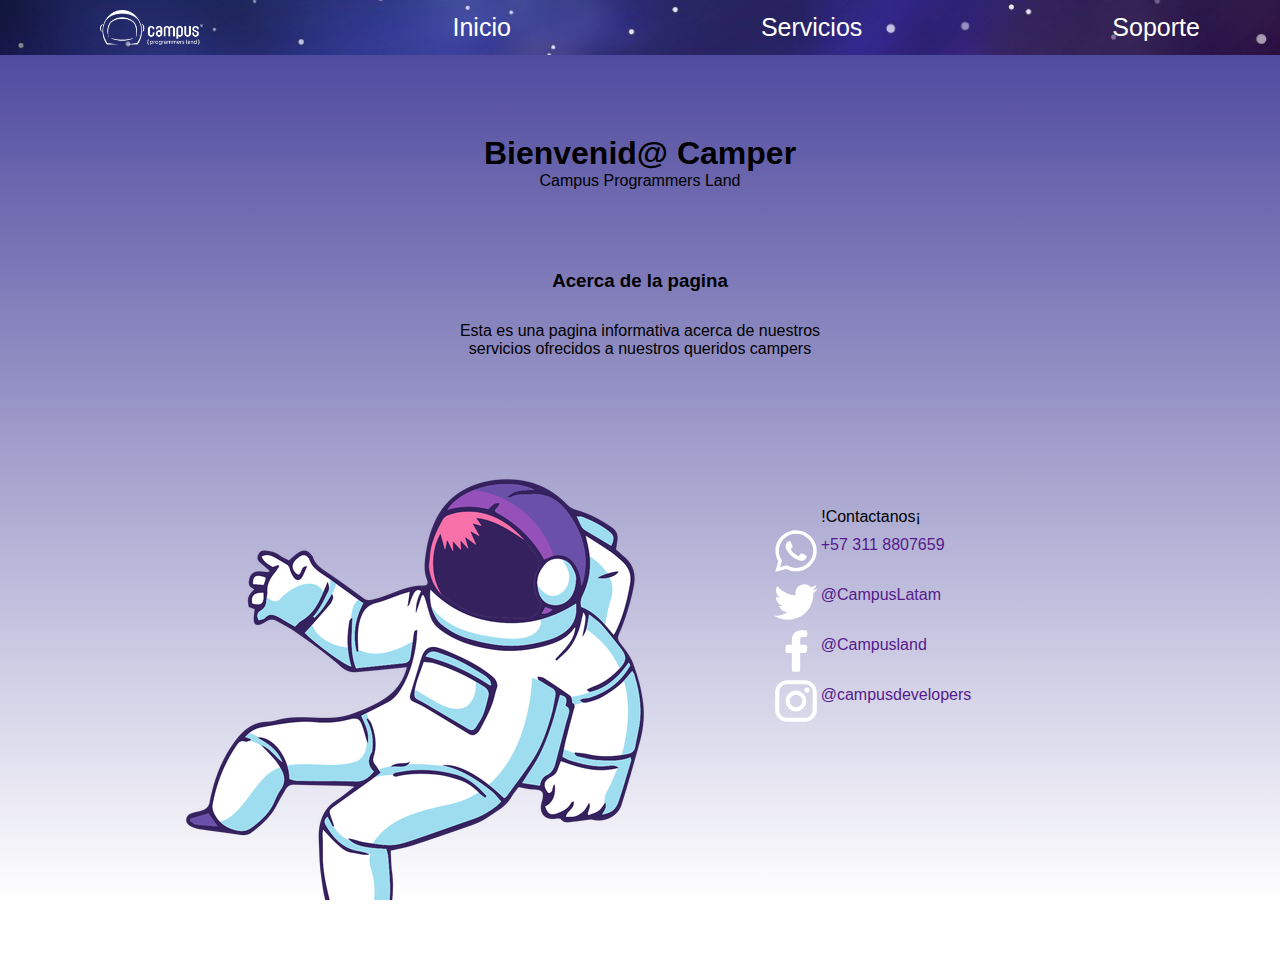
<file: index.html>
<!DOCTYPE html>
<html lang="en">
  <head>
    <meta charset="UTF-8" />
    <meta http-equiv="X-UA-Compatible" content="IE=edge" />
    <meta name="viewport" content="width=device-width, initial-scale=1.0" />
    <link rel="stylesheet" href="./style.css" />
    <link rel="stylesheet" href="./js/apps.css" />
    <title>CampersEngine</title>
  </head>
  <body>
    <nav>
      <section class="container1">
        <img id="logo" src="./images/logoWhite.png" alt="" class="" />
        <a href="./index.html" class="alink">Inicio</a>
        <a href="./servicios/index.html" class="alink">Servicios</a>
        <a href="./soporte/index.html" class="alink">Soporte</a>
      </section>
    </nav>
    <section class="first-message">
      <h1>Bienvenid@ Camper</h1>
      <p>Campus Programmers Land</p>
      <h3>Acerca de la pagina</h3>
    </section>
    <section class="homepage">
      <p>
        Esta es una pagina informativa acerca de nuestros servicios ofrecidos a
        nuestros queridos campers
      </p>
    </section>

    <div class="contactanos">
      <img
        src="./images/Space astronaut cartoon.png"
        alt=""
        class=""
      />
      <section class="">
        <div class="contact-info">
          !Contactanos¡
          <figure class="contact-info-container social">
            <img src="./images/whatsapp.svg" alt="" />
            <a href="">+57 311 8807659</a>
          </figure>

          <figure class="contact-info-container social">
            <img src="./images/twitter.svg" alt="" />
            <a href="">@CampusLatam</a>
          </figure>

          <figure class="contact-info-container social">
            <img src="./images/facebookF.svg" alt="" />
            <a href="">@Campusland</a>
          </figure>

          <figure class="contact-info-container social">
            <img src="./images/instagram.svg" alt="" />
            <a href="">@campusdevelopers</a>
          </figure>
        </div>
      </section>
    </div>
    <!-- <script src="js/db.js"></script> -->
  </body>
</html>
</file>
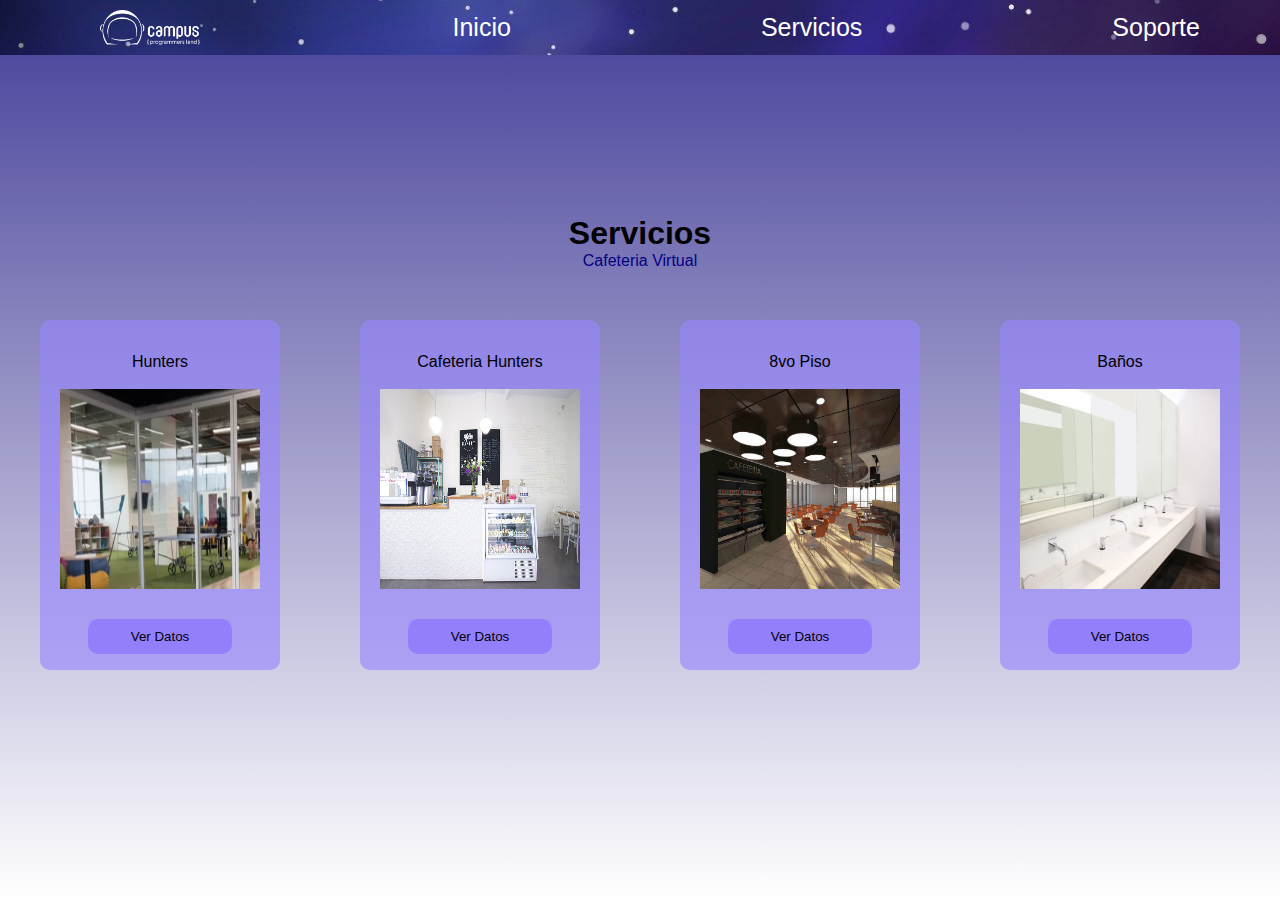
<file: servicios/index.html>
<!DOCTYPE html>
<html lang="en">
  <head>
    <meta charset="UTF-8" />
    <meta http-equiv="X-UA-Compatible" content="IE=edge" />
    <meta name="viewport" content="width=device-width, initial-scale=1.0" />
    <link rel="stylesheet" href="./style.css" />
    <link rel="stylesheet" href="../js/apps.css" />

    <title>CampersEngine</title>
  </head>
  <body>
    <nav>
      <section class="container1">
        <img id="logo" src="../images/logoWhite.png" alt="" class="" />
        <a href="../index.html" class="alink">Inicio</a>
        <a href="./index.html" class="alink">Servicios</a>
        <a href="../soporte/index.html" class="alink">Soporte</a>
      </section>
    </nav>
    <section class="first-message">
      <h1>Servicios</h1>
      <a href="../tiendaComida/index.html">Cafeteria Virtual</a>
    </section>

    <div id="contenedor-tarjetas">
      <div class="tarjetas">
        <p>Hunters</p>
        <img src="../images/hunters.png" alt="" />
        <button>Ver Datos</button>
      </div>
      <div class="tarjetas">
        <p>Cafeteria Hunters</p>
        <img
          src="../images/Interior-cafeteria-pasteleria-Ofelia-Bakery_1731437050_168755568_1200x675.jpg"
          alt=""
        />
        <button>Ver Datos</button>
      </div>
      <div class="tarjetas">
        <p>8vo Piso</p>
        <img src="../images/cafeteria 8vo.jpg" alt="" />
        <button>Ver Datos</button>
      </div>
      <div class="tarjetas">
        <p>Baños</p>
        <img src="../images/aseo.png" alt="" />
        <button>Ver Datos</button>
      </div>
    </div>

    <!--  <script src="/js/db.js"></script>
    <script src="/js/dinamic.js"></script> -->
  </body>
</html>
</file>
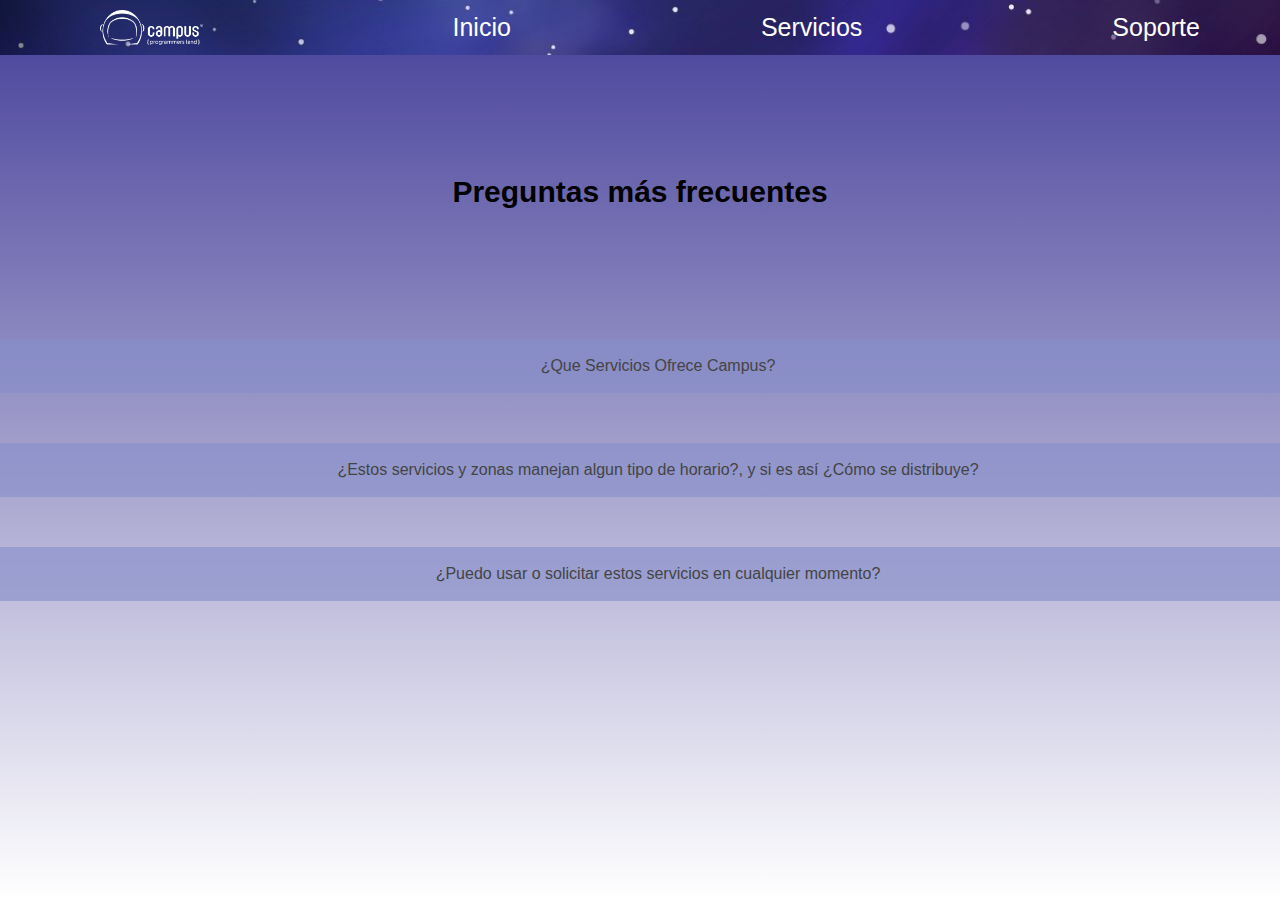
<file: soporte/index.html>
<!DOCTYPE html>
<html lang="en">
  <head>
    <meta charset="UTF-8" />
    <meta http-equiv="X-UA-Compatible" content="IE=edge" />
    <meta name="viewport" content="width=device-width, initial-scale=1.0" />
    <link rel="stylesheet" href="./style.css" />
    <link rel="stylesheet" href="../js/apps.css" />
    <title>CampersEngine</title>
  </head>
  <body>
    <nav>
      <section class="container1">
        <img id="logo" src="../images/logoWhite.png" alt="" />
        <a href="../index.html" class="alink">Inicio</a>
        <a href="../servicios/index.html" class="alink">Servicios</a>
        <a href="./index.html" class="alink">Soporte</a>
      </section>
    </nav>
    <div class="FAQ">
      <h1>Preguntas más frecuentes</h1>
    </div>
    <main>
      <p class="accordion">¿Que Servicios Ofrece Campus?</p>
      <p class="accordion">
        ¿Estos servicios y zonas manejan algun tipo de horario?, y si es así
        ¿Cómo se distribuye?
      </p>
      <p class="accordion">
        ¿Puedo usar o solicitar estos servicios en cualquier momento?
      </p>
    </main>

    <!-- <script src="/soporte/index.js"></script>
<script src="/js/db.js"></script> -->
  </body>
</html>
</file>
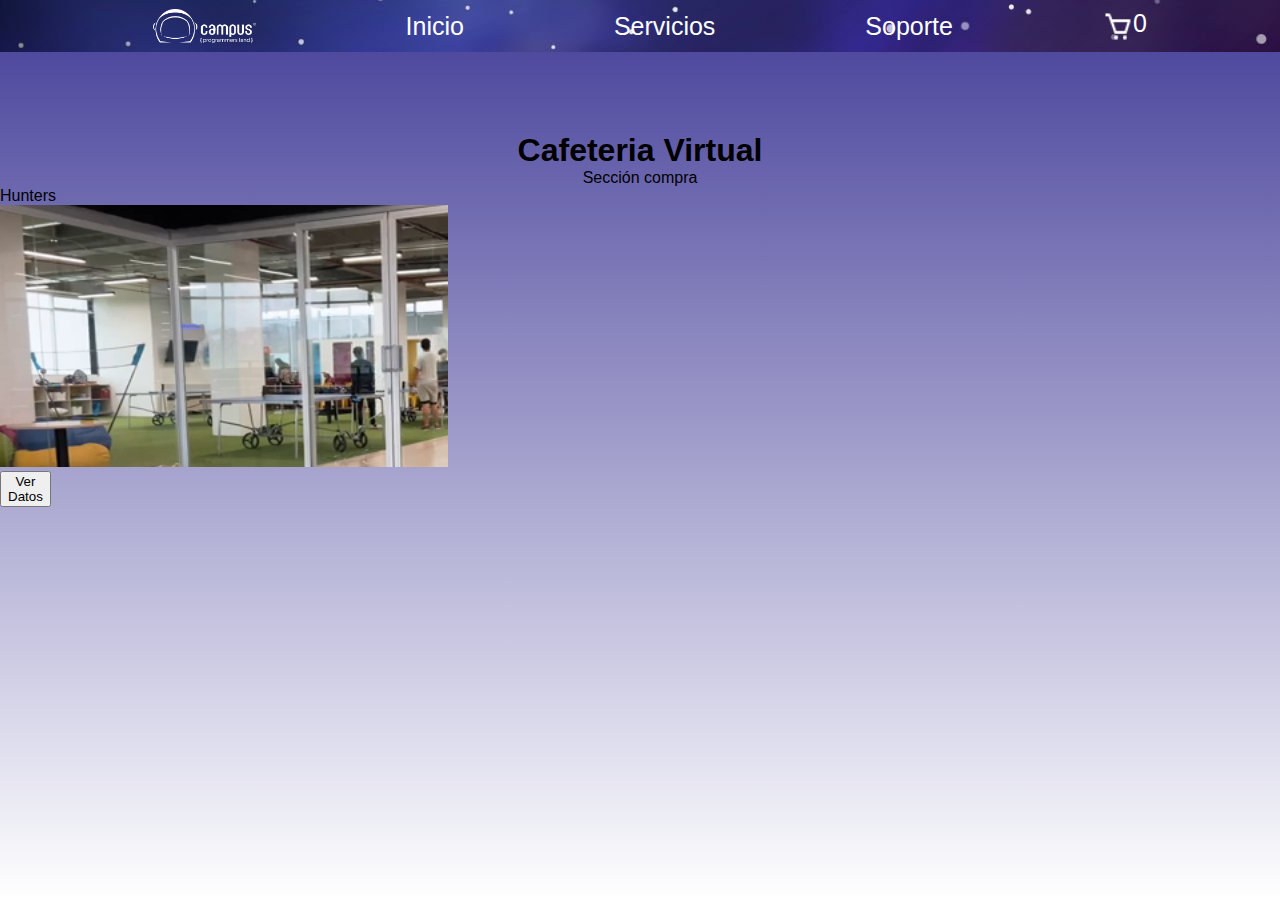
<file: tiendaComida/index.html>
<!DOCTYPE html>
<html lang="en">
  <head>
    <meta charset="UTF-8" />
    <meta http-equiv="X-UA-Compatible" content="IE=edge" />
    <link rel="icon" type="image/svg+xml" href="../images/favicon.svg" />
    <meta name="viewport" content="width=device-width, initial-scale=1.0" />
    <link rel="stylesheet" href="style.css" />
    <title>CampersEngine</title>
  </head>
  <body>
    <nav>
      <section class="container1">
        <img id="logo" src="../images/logoWhite.png" alt="" />
        <a href="../index.html" class="alink">Inicio</a>
        <a href="../servicios/index.html" class="alink">Servicios</a>
        <a href="../soporte/index.html" class="alink">Soporte</a>
        <div><img src="../images/cart-regular-24.png" alt="#" />0</div>
      </section>
    </nav>

    <header class="first-message">
      <h1>Cafeteria Virtual</h1>
      <p>Sección compra</p>
    </header>

    <div class="cart">
      <div class="cart">
        <p>Hunters</p>
        <img src="../images/hunters.png" alt="" />
        <button>Ver Datos</button>
      </div>
      <div class="cart-products">
        <p>Cafeteria Hunters</p>
        <img
          src="../images/Interior-cafeteria-pasteleria-Ofelia-Bakery_1731437050_168755568_1200x675.jpg"
          alt=""
        />
        <button>Ver Datos</button>
      </div>
      <div class="cart-products">
        <p>8vo Piso</p>
        <img src="../images/cafeteria 8vo.jpg" alt="" />
        <button>Ver Datos</button>
      </div>
      <div class="cart-products">
        <p>Baños</p>
        <img src="../images/Color-del-cafe-filtrado-y-su-parecido-con-el-color-de-un-vino-tinto.-scaled.jpg" alt="" />
        <button>Ver Datos</button>
      </div>
    </div>
    <!--     <script src="/js/tienda.js"></script>
 -->
  </body>
</html>
</file>
<file: style.css>
*{
    margin: 0;
}
@keyframes fadeInAnimation {
    0% {
        opacity: 0;
    }
    100% {
        opacity: 1;
     }
}
html{
    min-height: 100%;
    overflow: hidden;
    height: 100%;

    
}
body{
    font-family:'Trebuchet MS', 'Lucida Sans Unicode', 'Lucida Grande', 'Lucida Sans', Arial, sans-serif;
    animation: 0.25s ease-out 0s 1 fadeInAnimation;    
    background: rgb(255,255,255);
    background: linear-gradient(0deg, rgba(255,255,255,1) 0%, rgba(33, 26, 133, 0.838) 100%);
    overflow: auto;
    height: 100%;
}


nav{
    width: 100%;
}



/* nav children style*/
.container1{
    background-image: url(./images/XiP3qS0.jpg);
    padding: 10px;
    display: flex;
    flex-direction: row;
    margin: 0;
    text-align: center;
    justify-content: center;
    gap: 250px;
    flex-wrap:nowrap;
    width:100%;
    font-size: 25px;

}
.alink{
    display: flex;
    color: rgb(255, 255, 255);
    text-decoration: none;
    justify-content: center;
    background-size: cover;
    background: scroll;
    height: inherit;
    border-radius: 10px;
    align-items: center;
    
    
}

.alink:hover{
    background-color:rgb(90, 94, 224);
    cursor: pointer;
}


/* subtitulos */
.first-message{
    text-align: center;
    display: flex;
    justify-content: center;
    align-items: center;
    flex-direction: column;
    text-align: center;
}
.first-message h1{
    margin-top: 60px;
}
.first-message h3{
    margin-top: 60px;
}
.homepage{
    display: flex;
    margin-top: 20px;
    text-align: center;
    justify-content: center;
    flex-direction: row;
}
.homepage p{
    align-items: center;
    width: 50%;
}



/* seccion de contactar */
.contactanos{
    margin-top: 100px;
    display: flex;
    text-align: center;
    justify-content: center;
    flex-direction: row;
    gap: 100px;
    margin-right: 150px;
}
.contactanos a{
    
    margin-top: 10px;
}
.social{
    display: flex;
    flex-direction: row;
}
.social a{
    text-decoration: none;
}
.contact-info{
    margin-top: 50px;
}
.contact-info-container img{
    height: 50px;
}
.team-container{
    display: flex;
    flex-direction: row;
    align-items: center;
    justify-content: center;
    gap: 150px;
    margin-top: 100px;
}

@media (max-width: 1366px){

    .homepage p{

        width: 50%;
    }
    .first-message h1{
        margin-top: 60px;
    }
    .first-message h3{
        margin-top: 60px;
    }
    .homepage{
        margin-top: 20px;

    }
}
@media (max-width: 1920px){

    .homepage p{
        width: 30%;
    }
    .first-message h1{
        margin-top: 80px;
    }
    .first-message h3{
        margin-top: 80px;
    }
    .homepage{
        
        margin-top: 30px;

    }
}
</file>
<file: js/apps.css>
/* logo de nav en donde sea aplicable */
img#logo{
  width: 8%;
  align-items: center;
}

/* style predefinido para los modals*/
.modal {
    display: none;
    position: fixed;
    z-index: 1;
    left: 0;
    top: 0;
    width: 100%;
    height: 100%;
    overflow: auto;
    background-color: rgb(0,0,0);
    background-color: rgba(0,0,0,0.4);
  }
  

  div#modal-contenido {
    background-color: #fefefe;
    margin: 15% auto; 
    padding: 20px;
    border: 1px solid #888;
    border-radius: 10px;
    width: 1000px; 
  }
  
    div#modal-contenido button{
    border: none;
    background-color: rgba(90, 94, 224, 0.562);
    border-radius: 5px;
    color: white;

  }

  .close {
    color: #aaa;
    float: right;
    font-size: 28px;
    font-weight: bold;
  }
  
  .close:hover,
  .close:focus {
    color: black;
    text-decoration: none;
    cursor: pointer;
  }


/* estilo contenido modal */
  table { 
    width: 750px; 
    border-collapse: collapse; 
    margin:20px auto;
    }
  
  th { 
    background-color:rgba(90, 94, 224, 0.562); 
    color: white; 
    font-weight: bold; 
    }
  
  td, th { 
    padding: 10px; 
    border: 1px solid #ccc; 
    text-align: center; 
    font-size: 18px;
    }
  
  .labels tr td {
    background-color: #2cc16a;
    font-weight: bold;
    color: #fff;
  }
</file>
<file: servicios/style.css>
*{
    margin: 0;
}


@keyframes fadeInAnimation {
    0% {
        opacity: 0;
    }
    100% {
        opacity: 1;
     }
}


html{
    min-height: 100%;
    overflow: hidden;
    height: 100%;
}
body{
    font-family:'Trebuchet MS', 'Lucida Sans Unicode', 'Lucida Grande', 'Lucida Sans', Arial, sans-serif;
    animation: 0.25s ease-out 0s 1 fadeInAnimation;    
    background: rgb(255,255,255);
    background: linear-gradient(0deg, rgba(255,255,255,1) 0%, rgba(33, 26, 133, 0.838) 100%);
    overflow: auto;
    height: 100%;
}


nav{
    width: 100%;
}

/* nav children style */
.container1{
    background-image: url(../images/XiP3qS0.jpg);
    padding: 10px;
    display: flex;
    flex-direction: row;
    margin: 0;
    text-align: center;
    justify-content: center;
    gap: 250px;
    flex-wrap:nowrap;
    width:100%;
    font-size: 25px;

}
.alink{
    display: flex;
    color: rgb(255, 255, 255);
    text-decoration: none;
    justify-content: center;
    background-size: cover;
    background: scroll;
    height: inherit;
    border-radius: 10px;
    align-items: center;
    
    
    
}

.alink:hover{
    background-color:rgb(90, 94, 224);
    cursor: pointer;
}

/* subtitulos */
.first-message{
    text-align: center;
    display: flex;
    justify-content: center;
    align-items: center;
    flex-direction: column;
    text-align: center;
}
.first-message a{
    text-decoration: none;
    color: rgb(0, 0, 129);
}
.first-message h1{
    margin-top: 60px;
}
.first-message h3{
    margin-top: 60px;
}
.team-container{
    width: 100%;
    
    display: flex;
    flex-direction: column;
    gap: 3rem;
    justify-content: center;
}


/* contenedor tarjetas y tarjetas */
div#contenedor-tarjetas{
    justify-content: center;
    display: flex;
    margin-top: 50px;
    flex-direction: row;
    justify-content: center;
    gap: 80px;
    
}
.tarjetas{
    justify-content: center;
    display: flex;
    flex-direction: column;
    height: 350px;
    background-color:  #9785ff9d;
    border-radius: 10px;
    align-items: center;
}
.tarjetas p{

    margin-top: 8px;
    margin-bottom: 8px;
    padding: 10px;
    border-radius: 10px;
    
}
.tarjetas img{

    
    padding-right: 20px;
    padding-left: 20px;
    
    height: 200px;
    width: 200px;
    
}
.tarjetas button{

    border: none;
    border-radius: 10px;
    background-color: rgba(133, 106, 255, 0.589) ;
    margin-top: 30px;
    width: 60%;
    height: 10%;
}
.tarjetas button:hover{
    cursor: pointer;
    background-color: rgba(161, 140, 255, 0.705) ;

}
div#comida{
    display: flex;
    gap: 80px;
}




@media (max-width: 1360px){

    .first-message{
        margin-top: 100px;

    }

    .team-container{

        width: 100%;
        
        
    }


}

@media (min-width: 1920px){

    .first-message{
        margin-top: 40px;

    }

    .team-container{
        width: 100%;
        
        
    }



}
</file>
<file: soporte/style.css>
*{
    margin: 0;
}
@keyframes fadeInAnimation {
    0% {
        opacity: 0;
    }
    100% {
        opacity: 1;
     }
}
html{
    min-height: 100%;
    overflow: hidden;
    height: 100%;

    
}
body{
    font-family:'Trebuchet MS', 'Lucida Sans Unicode', 'Lucida Grande', 'Lucida Sans', Arial, sans-serif;
    animation: 0.25s ease-out 0s 1 fadeInAnimation;
    background: rgb(255,255,255);
    background: linear-gradient(0deg, rgba(255,255,255,1) 0%, rgba(33, 26, 133, 0.838) 100%);
    overflow: auto;
    height: 100%;
}



nav{
    width: 100%;
}


 /* contenido del nav */
.container1{
    background-image: url(../images/XiP3qS0.jpg);
    display: flex;
    padding: 10px;
    flex-direction: row;
    margin: 0;
    text-align: center;
    justify-content: center;
    gap: 250px;
    flex-wrap:nowrap;
    width:100%;
    font-size: 25px;

}
.alink{
    display: flex;
    color: rgb(255, 255, 255);
    text-decoration: none;
    justify-content: center;
    background-size: cover;
    background: scroll;
    height: inherit;
    border-radius: 10px;
    align-items: center;
    
    
}

.alink:hover{
    background-color:rgb(90, 94, 224);
    cursor: pointer;
}


/* subtitulo 1 y alineación de elemento*/
.FAQ{
    display: flex;
    text-align: center;
    justify-content: center
}
.FAQ h1{
    font-size: 30px;
    margin-top: 50px;
    margin-bottom: 70px;
}


/* accordion */
.accordion {
    margin-top: 50px;
    text-align: center;
    background-color: #868ec99e;
    background-size: 50%;
    color: #444;
    cursor: pointer;
    padding: 18px;
    width: 100%;
    border: none;
    outline: none;
    transition: 0.4s;
    }
  

.active, .accordion:hover {
    background-color: #748fe7a8;
  }
  
.panel {
    background-color: white;
    display: none;
    overflow: hidden;
    }
.panel p{
    text-align: center;
    min-height: 100%;
    min-width: 100%;
    background: rgb(255,255,255);
    background-color: #868ec99e;
}


@media (max-width: 1366px){

    .FAQ h1{
        font-size: 30px;
        margin-top: 50px;
        margin-bottom: 70px;
    }
}
@media (max-width: 1920px){

    .FAQ h1{
        font-size: 30px;
        margin-top: 120px;
        margin-bottom: 80px;
    }
}
</file>
<file: tiendaComida/style.css>
@import url(../style.css);
@import url(../js/apps.css);

/* nav style */
nav{
    height: 52px;
}



/* nav children style*/
.container1{
    height: 32px;
    text-align: center;
    align-items: center;
    font-size: 25px;
    gap:150px
}
.container1 img{
    width: 8%;
}
.container1 div{
    display: flex;
    flex-direction: row;
    color: white;
}
.container1 div img{
width: 30px;
height: 35px;
}
.container1 div img:hover{
    cursor: pointer;
}
.cart{
    width: 39px;
    height: 38px;
}


/* Estilo del contenido del carrito*/
.cart-products{
    text-align: center;
    position: absolute!important;
    top: 40px;
    right: 18px;
    background-color: #fff;
    padding: 0 18px;
    box-shadow: 0 3px 10px rgb(0 0 0 / 20%);
    display: none;


    min-width: 290px;
}
.cart-products h3{
    border-bottom: solid 2px rgb(112, 94, 218); ;
}
.cart-products img{
    width: 80px;

}
.close-btn{
    text-align: end;
    font-size: 20px;
    color: rgb(112, 94, 218);;

}
.close-btn:hover{
    cursor: pointer;
}
.item{
    border-bottom: solid 1px rgb(112, 94, 218);
    margin-top: 10px;
    padding: 10px;
}
.delete-product{
    margin-top: 5px;
    padding: 0px 10px 0px 10px;
    color: rgb(112, 94, 218);
    font-weight: bold;
    border: solid 2px rgb(112, 94, 218);
}
.delete-product:hover{
cursor: pointer;
}
.item-content{
    margin-bottom: 5px;
}


/* estilo del titulo imagenes y catalogo */
.products{
    padding-top: 80px;
    display: flex;
    flex-wrap: wrap;
    justify-content: space-evenly;
}
.carts{
    display: flex;
    flex-direction: column;
    text-align: center;
    align-items: center;
}
.carts img{
    width: 200px;
    height: 160px;
    border-radius: 5px;
}
.carts p{
    font-family: system-ui;
    font-weight: 500;
    padding: 0 20px;
    margin-bottom: 24px;
}
.carts div p{
    position: absolute;
    top: 0;
    right: 0px;
    background-color: rgb(0, 235, 129);
    color: #fff;
    padding: 2px 7px 4px 21px;
    clip-path: polygon(25% 0%, 100% 0%, 100% 100%, 25% 100%, 0% 50%);
}
.carts div{
    position: relative;
}
.carts a{

    font-family: system-ui;
    text-decoration: none;
    background: rgb(112, 94, 218);
    padding: 9px 23px;
    color: #fff;
    font-size: 17px;
    text-transform: uppercase;
    font-weight: 700;
    border-radius: 5px;
}

.carts a:hover{
    background: #fff;
    color: rgb(112, 94, 218);
    border: solid 2px rgb(112, 94, 218);
    transition-duration: .3s;
}
</file>
